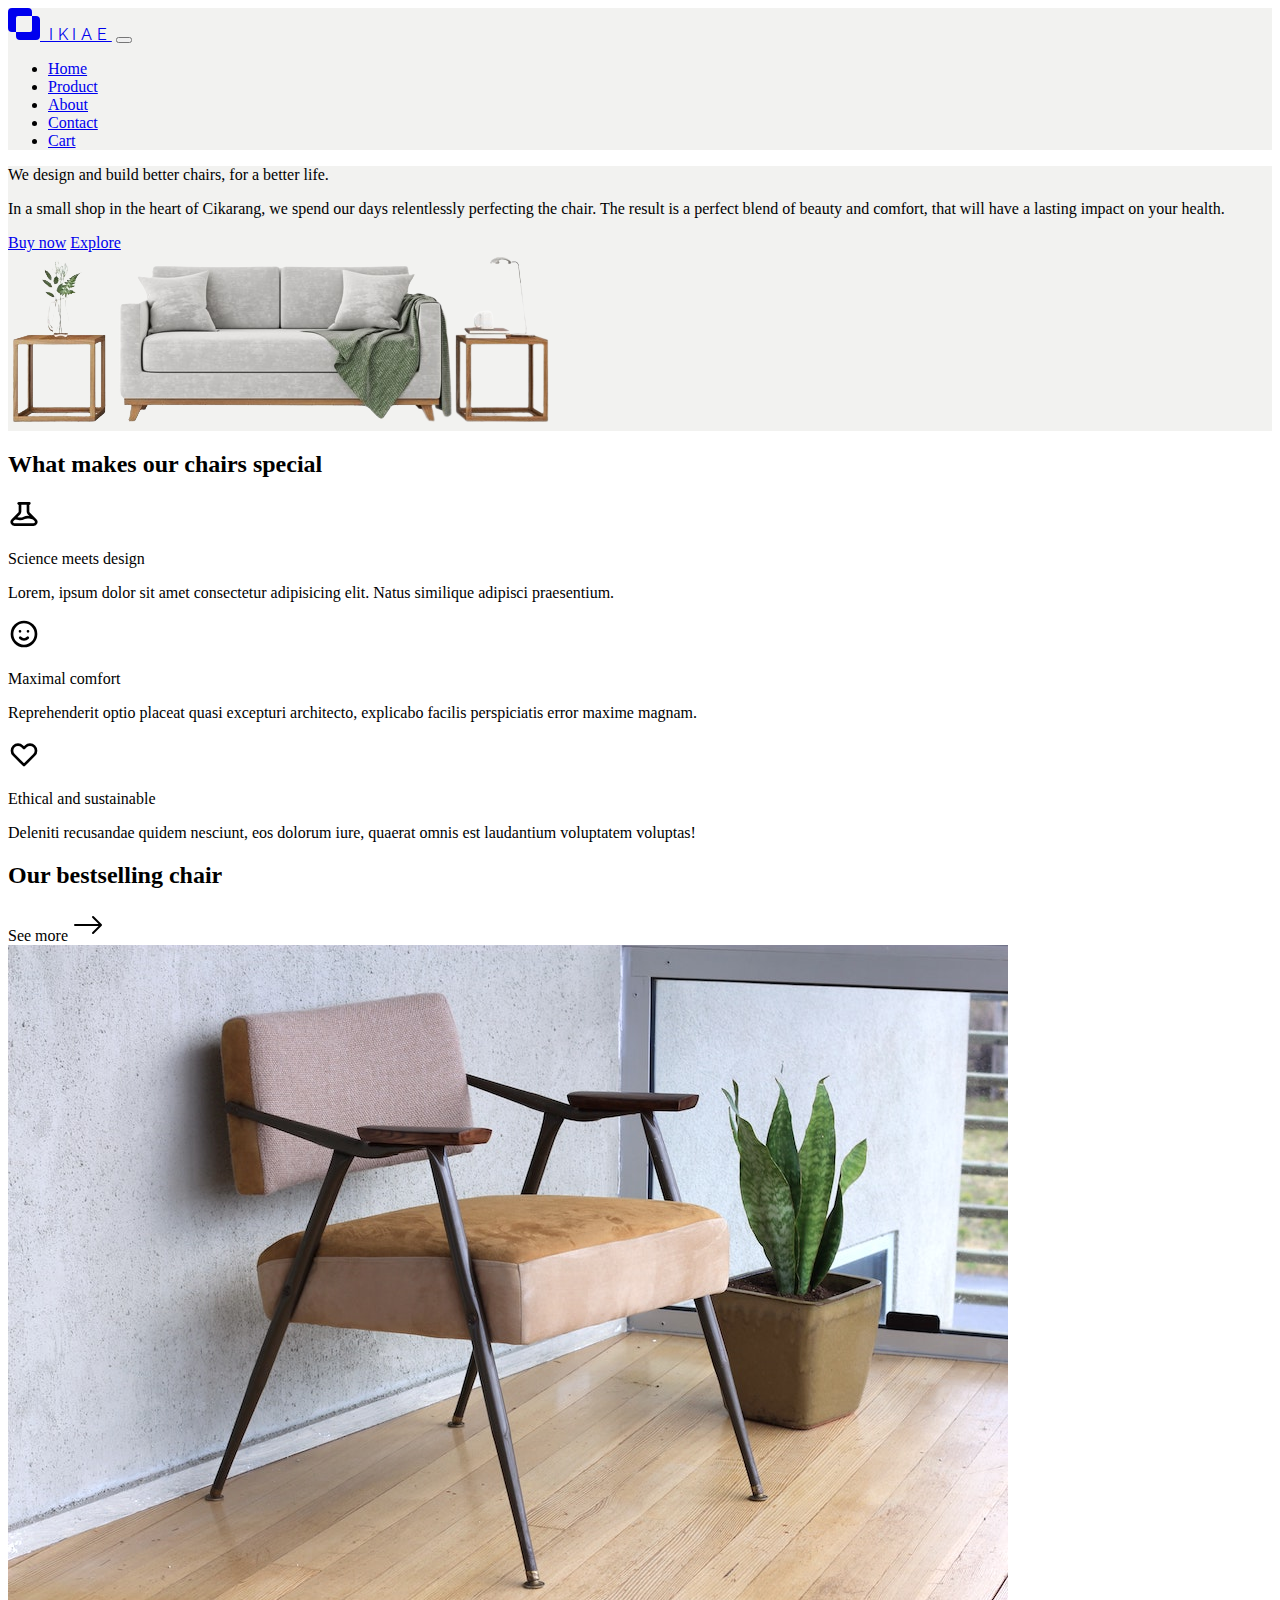
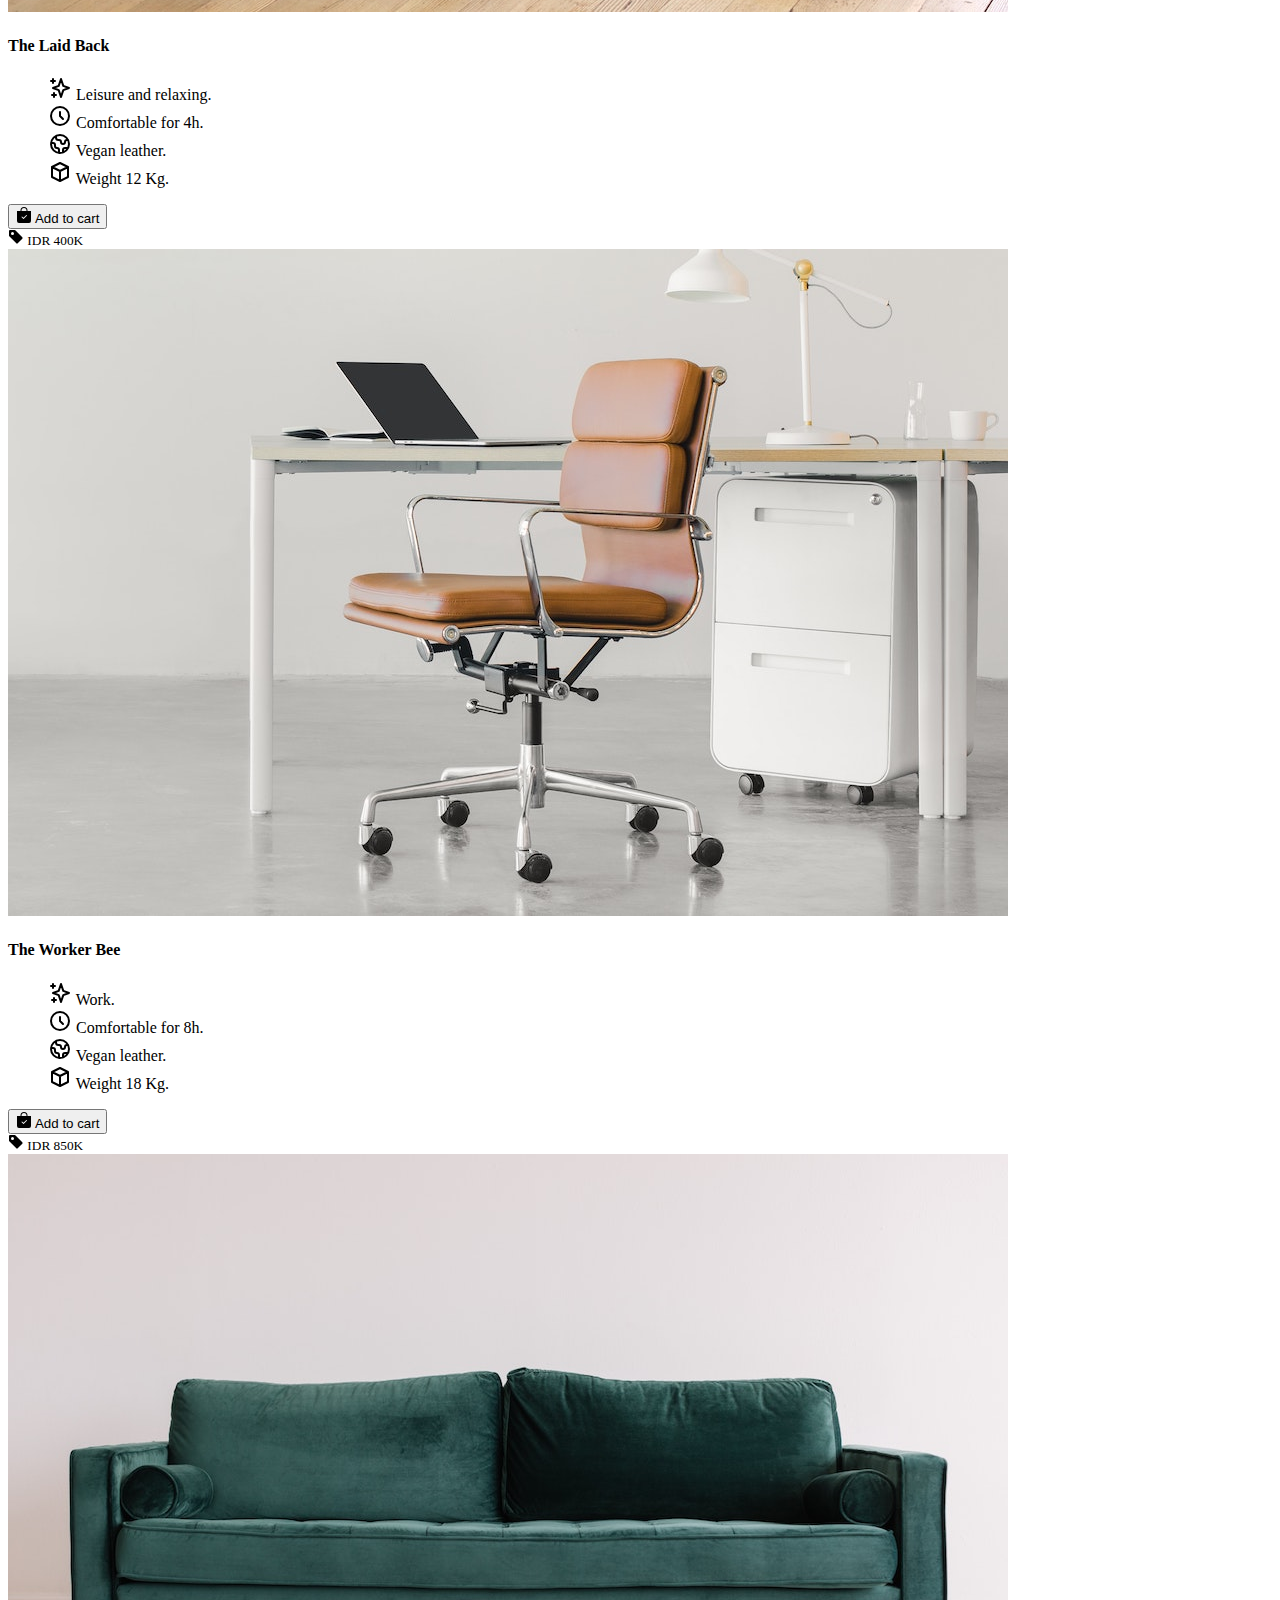
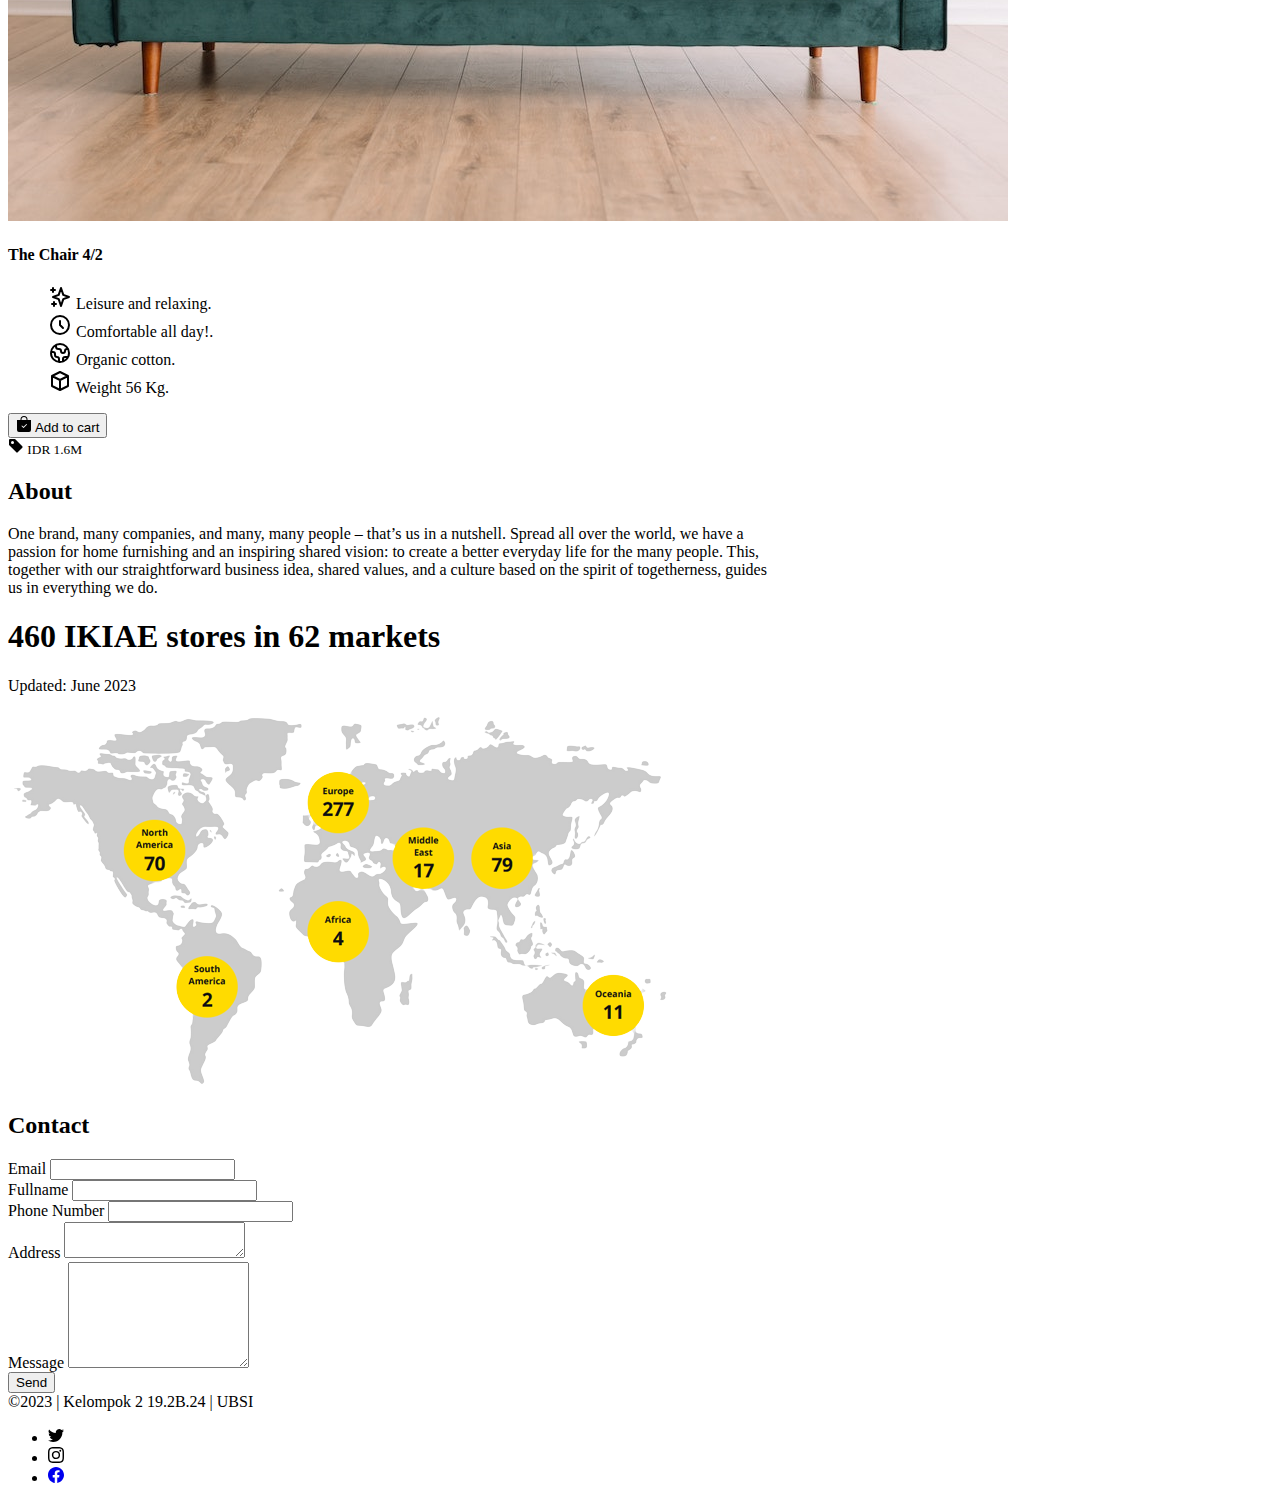
<file: index.html>
<!DOCTYPE html>
<html lang="en">
  <head>
    <meta charset="UTF-8" />
    <meta name="viewport" content="width=device-width, initial-scale=1.0" />

    <!-- GOOGLE FONT -->
    <link rel="preconnect" href="https://fonts.googleapis.com" />
    <link rel="preconnect" href="https://fonts.gstatic.com" crossorigin />
    <link
      href="https://fonts.googleapis.com/css2?family=Raleway:wght@700;900&display=swap"
      rel="stylesheet"
    />
    <link rel="icon" type="image/svg+xml" href="img/exclude.svg" />
    <!-- GOOGLE FONT -->

    <!-- BOOTSTRAP DEPENDENCY -->
    <link
      href="https://cdn.jsdelivr.net/npm/bootstrap@5.3.0/dist/css/bootstrap.min.css"
      rel="stylesheet"
      integrity="sha384-9ndCyUaIbzAi2FUVXJi0CjmCapSmO7SnpJef0486qhLnuZ2cdeRhO02iuK6FUUVM"
      crossorigin="anonymous"
    />
    <!-- BOOTSTRAP DEPENDENCY -->
    <title>IKIAE</title>
  </head>

  <style>
    #see_more {
      margin-top: 3px;
    }
    #see_more:hover {
      cursor: pointer;
    }
  </style>

  <body>
    <!-- NAVBAR START -->
    <nav
      class="sticky-top navbar navbar-expand-lg py-2 px-3 text-danger"
      style="background-color: #f2f2f0"
    >
      <div class="container">
        <a
          style="font-family: 'Raleway', sans-serif; letter-spacing: 0.3rem"
          class="navbar-brand text-dark fw-semibold fs-4"
          href="#"
        >
          <svg
            xmlns="http://www.w3.org/2000/svg"
            width="32"
            height="32"
            fill="currentColor"
            class="bi bi-exclude text-success"
            viewBox="0 0 16 16"
          >
            <path
              d="M0 2a2 2 0 0 1 2-2h8a2 2 0 0 1 2 2v2h2a2 2 0 0 1 2 2v8a2 2 0 0 1-2 2H6a2 2 0 0 1-2-2v-2H2a2 2 0 0 1-2-2V2zm12 2H5a1 1 0 0 0-1 1v7h7a1 1 0 0 0 1-1V4z"
            />
          </svg>
          IKIAE</a
        >
        <button
          class="navbar-toggler"
          type="button"
          data-bs-toggle="collapse"
          data-bs-target="#navbarNav"
          aria-controls="navbarNav"
          aria-expanded="false"
          aria-label="Toggle navigation"
        >
          <span class="navbar-toggler-icon"></span>
        </button>
        <div class="collapse navbar-collapse" id="navbarNav">
          <ul class="ms-auto navbar-nav">
            <li class="nav-item">
              <a class="me-5 nav-link active" aria-current="page" href="#"
                >Home</a
              >
            </li>

            <li class="nav-item">
              <a class="me-5 nav-link active" href="#product">Product</a>
            </li>

            <li class="nav-item">
              <a class="me-5 nav-link active" href="#about">About</a>
            </li>

            <li class="nav-item">
              <a class="me-5 nav-link active" href="#contact">Contact</a>
            </li>

            <li class="nav-item">
              <a class="nav-link active" href="#"
                >Cart <span id="notif" class="badge bg-danger"></span
              ></a>
            </li>
          </ul>
        </div>
      </div>
    </nav>
    <!-- NAVBAR END -->

    <!-- HERO -->
    <div style="background-color: #f2f2f0" class="container-fluid py-md-5 py-0">
      <div class="mx-auto row px-0 container py-5 d-md-flex flex-wrap-reverse">
        <div class="col-lg my-auto py-5">
          <p class="h1 md-h4 mb-4 fw-semibold">
            We design and build better chairs, for a better life.
          </p>
          <p class="mb-4 text-secondary">
            In a small shop in the heart of Cikarang, we spend our days
            relentlessly perfecting the chair. The result is a perfect blend of
            beauty and comfort, that will have a lasting impact on your health.
          </p>
          <a href="#" class="btn px-4 btn-success rounded-pill me-1">Buy now</a>
          <a href="#" class="btn px-4 btn-outline-primary rounded-pill"
            >Explore</a
          >
        </div>
        <div class="col-lg-7 my-auto py-5">
          <img
            class="img-fluid w-100 my-auto"
            src="img/background-transparent.png"
            alt=""
          />
        </div>
      </div>
    </div>
    <!-- HERO -->

    <!-- INFO START -->
    <div class="container-fluid bg-body-tertiary pt-5">
      <div class="container mx-auto pt-5">
        <h2 class="fw-semibold mb-5">What makes our chairs special</h2>
        <div class="row row-cols-1 row-cols-sm-2 row-cols-lg-3 g-3">
          <div class="col">
            <svg
              xmlns="http://www.w3.org/2000/svg"
              fill="none"
              viewBox="0 0 24 24"
              stroke="currentColor"
              width="32"
              height="32"
              class="text-success mb-3"
            >
              <path
                stroke-linecap="round"
                stroke-linejoin="round"
                stroke-width="2"
                d="M19.428 15.428a2 2 0 00-1.022-.547l-2.387-.477a6 6 0 00-3.86.517l-.318.158a6 6 0 01-3.86.517L6.05 15.21a2 2 0 00-1.806.547M8 4h8l-1 1v5.172a2 2 0 00.586 1.414l5 5c1.26 1.26.367 3.414-1.415 3.414H4.828c-1.782 0-2.674-2.154-1.414-3.414l5-5A2 2 0 009 10.172V5L8 4z"
              />
            </svg>

            <p class="h3 features-title mb-3 fw-semibold">
              Science meets design
            </p>

            <p>
              Lorem, ipsum dolor sit amet consectetur adipisicing elit. Natus
              similique adipisci praesentium.
            </p>
          </div>

          <div class="col">
            <svg
              xmlns="http://www.w3.org/2000/svg"
              fill="none"
              viewBox="0 0 24 24"
              stroke="currentColor"
              width="32"
              height="32"
              class="text-success mb-3"
            >
              <path
                stroke-linecap="round"
                stroke-linejoin="round"
                stroke-width="2"
                d="M14.828 14.828a4 4 0 01-5.656 0M9 10h.01M15 10h.01M21 12a9 9 0 11-18 0 9 9 0 0118 0z"
              />
            </svg>

            <p class="h3 features-title mb-3 fw-semibold">Maximal comfort</p>

            <p>
              Reprehenderit optio placeat quasi excepturi architecto, explicabo
              facilis perspiciatis error maxime magnam.
            </p>
          </div>

          <div class="col">
            <svg
              xmlns="http://www.w3.org/2000/svg"
              fill="none"
              viewBox="0 0 24 24"
              stroke="currentColor"
              width="32"
              height="32"
              class="text-success mb-3"
            >
              <path
                stroke-linecap="round"
                stroke-linejoin="round"
                stroke-width="2"
                d="M4.318 6.318a4.5 4.5 0 000 6.364L12 20.364l7.682-7.682a4.5 4.5 0 00-6.364-6.364L12 7.636l-1.318-1.318a4.5 4.5 0 00-6.364 0z"
              />
            </svg>

            <p class="h3 features-title mb-3 fw-semibold">
              Ethical and sustainable
            </p>

            <p>
              Deleniti recusandae quidem nesciunt, eos dolorum iure, quaerat
              omnis est laudantium voluptatem voluptas!
            </p>
          </div>
        </div>
      </div>
    </div>
    <!-- INFO END -->

    <!-- CAROUSEL -->
    <div class="album bg-body-tertiary pt-5 pb-5 container-fluid">
      <div id="product" class="container py-5">
        <div class="mb-3 d-flex justify-content-between align-center">
          <h2 class="fw-semibold">Our bestselling chair</h2>
          <div id="see_more">
            <span>See more</span>
            <svg
              xmlns="http://www.w3.org/2000/svg"
              width="32"
              height="32"
              fill="currentColor"
              class="bi bi-arrow-right"
              viewBox="0 0 16 16"
            >
              <path
                fill-rule="evenodd"
                d="M1 8a.5.5 0 0 1 .5-.5h11.793l-3.147-3.146a.5.5 0 0 1 .708-.708l4 4a.5.5 0 0 1 0 .708l-4 4a.5.5 0 0 1-.708-.708L13.293 8.5H1.5A.5.5 0 0 1 1 8z"
              />
            </svg>
          </div>
        </div>
        <div class="row row-cols-1 row-cols-sm-2 row-cols-lg-3 g-3">
          <!-- CARD START 1 -->
          <div class="col">
            <div class="card shadow-sm">
              <img class="rounded-top img-fluid" src="img/chair-1.jpg" alt="" />
              <div class="card-body">
                <h4 class="fw-semibold">The Laid Back</h4>
                <div class="my-4 card-text">
                  <ul class="list-group">
                    <li style="list-style-type: none" class="mb-3">
                      <svg
                        xmlns="http://www.w3.org/2000/svg"
                        fill="none"
                        viewBox="0 0 24 24"
                        stroke="currentColor"
                        width="24"
                        height="24"
                        class="text-secondary me-2"
                      >
                        <path
                          stroke-linecap="round"
                          stroke-linejoin="round"
                          stroke-width="2"
                          d="M5 3v4M3 5h4M6 17v4m-2-2h4m5-16l2.286 6.857L21 12l-5.714 2.143L13 21l-2.286-6.857L5 12l5.714-2.143L13 3z"
                        />
                      </svg>
                      <span>Leisure and relaxing.</span>
                    </li>

                    <li style="list-style-type: none" class="mb-3">
                      <svg
                        xmlns="http://www.w3.org/2000/svg"
                        fill="none"
                        viewBox="0 0 24 24"
                        stroke="currentColor"
                        width="24"
                        height="24"
                        class="text-secondary me-2"
                      >
                        <path
                          stroke-linecap="round"
                          stroke-linejoin="round"
                          stroke-width="2"
                          d="M12 8v4l3 3m6-3a9 9 0 11-18 0 9 9 0 0118 0z"
                        />
                      </svg>
                      <span>Comfortable for 4h.</span>
                    </li>

                    <li style="list-style-type: none" class="mb-3">
                      <svg
                        xmlns="http://www.w3.org/2000/svg"
                        fill="none"
                        viewBox="0 0 24 24"
                        stroke="currentColor"
                        width="24"
                        height="24"
                        class="text-secondary me-2"
                      >
                        <path
                          stroke-linecap="round"
                          stroke-linejoin="round"
                          stroke-width="2"
                          d="M3.055 11H5a2 2 0 012 2v1a2 2 0 002 2 2 2 0 012 2v2.945M8 3.935V5.5A2.5 2.5 0 0010.5 8h.5a2 2 0 012 2 2 2 0 104 0 2 2 0 012-2h1.064M15 20.488V18a2 2 0 012-2h3.064M21 12a9 9 0 11-18 0 9 9 0 0118 0z"
                        />
                      </svg>
                      <span>Vegan leather.</span>
                    </li>

                    <li style="list-style-type: none">
                      <svg
                        xmlns="http://www.w3.org/2000/svg"
                        fill="none"
                        viewBox="0 0 24 24"
                        stroke="currentColor"
                        width="24"
                        height="24"
                        class="text-secondary me-2"
                      >
                        <path
                          stroke-linecap="round"
                          stroke-linejoin="round"
                          stroke-width="2"
                          d="M20 7l-8-4-8 4m16 0l-8 4m8-4v10l-8 4m0-10L4 7m8 4v10M4 7v10l8 4"
                        />
                      </svg>
                      <span>Weight 12 Kg.</span>
                    </li>
                  </ul>
                </div>

                <div class="d-flex justify-content-between align-items-center">
                  <div class="btn-group">
                    <button
                      class="add_to_cart btn btn-sm btn-outline-secondary"
                    >
                      <svg
                        class="mb-1 me-1"
                        xmlns="http://www.w3.org/2000/svg"
                        width="16"
                        height="16"
                        fill="currentColor"
                        class="bi bi-bag-check-fill me-1"
                        viewBox="0 0 16 16"
                      >
                        <path
                          fill-rule="evenodd"
                          d="M10.5 3.5a2.5 2.5 0 0 0-5 0V4h5v-.5zm1 0V4H15v10a2 2 0 0 1-2 2H3a2 2 0 0 1-2-2V4h3.5v-.5a3.5 3.5 0 1 1 7 0zm-.646 5.354a.5.5 0 0 0-.708-.708L7.5 10.793 6.354 9.646a.5.5 0 1 0-.708.708l1.5 1.5a.5.5 0 0 0 .708 0l3-3z"
                        />
                      </svg>
                      Add to cart
                    </button>
                  </div>
                  <small class="text-body-secondary">
                    <svg
                      xmlns="http://www.w3.org/2000/svg"
                      width="16"
                      height="16"
                      fill="currentColor"
                      class="bi bi-tag-fill"
                      viewBox="0 0 16 16"
                    >
                      <path
                        d="M2 1a1 1 0 0 0-1 1v4.586a1 1 0 0 0 .293.707l7 7a1 1 0 0 0 1.414 0l4.586-4.586a1 1 0 0 0 0-1.414l-7-7A1 1 0 0 0 6.586 1H2zm4 3.5a1.5 1.5 0 1 1-3 0 1.5 1.5 0 0 1 3 0z"
                      />
                    </svg>
                    IDR 400K
                  </small>
                </div>
              </div>
            </div>
          </div>
          <!-- CARD END 1 -->

          <!-- CARD START 2 -->
          <div class="col">
            <div class="card shadow-sm">
              <img class="rounded-top img-fluid" src="img/chair-2.jpg" alt="" />
              <div class="card-body">
                <h4 class="fw-semibold">The Worker Bee</h4>
                <div class="my-4 card-text">
                  <ul class="list-group">
                    <li style="list-style-type: none" class="mb-3">
                      <svg
                        xmlns="http://www.w3.org/2000/svg"
                        fill="none"
                        viewBox="0 0 24 24"
                        stroke="currentColor"
                        width="24"
                        height="24"
                        class="text-secondary me-2"
                      >
                        <path
                          stroke-linecap="round"
                          stroke-linejoin="round"
                          stroke-width="2"
                          d="M5 3v4M3 5h4M6 17v4m-2-2h4m5-16l2.286 6.857L21 12l-5.714 2.143L13 21l-2.286-6.857L5 12l5.714-2.143L13 3z"
                        />
                      </svg>
                      <span>Work.</span>
                    </li>

                    <li style="list-style-type: none" class="mb-3">
                      <svg
                        xmlns="http://www.w3.org/2000/svg"
                        fill="none"
                        viewBox="0 0 24 24"
                        stroke="currentColor"
                        width="24"
                        height="24"
                        class="text-secondary me-2"
                      >
                        <path
                          stroke-linecap="round"
                          stroke-linejoin="round"
                          stroke-width="2"
                          d="M12 8v4l3 3m6-3a9 9 0 11-18 0 9 9 0 0118 0z"
                        />
                      </svg>
                      <span>Comfortable for 8h.</span>
                    </li>

                    <li style="list-style-type: none" class="mb-3">
                      <svg
                        xmlns="http://www.w3.org/2000/svg"
                        fill="none"
                        viewBox="0 0 24 24"
                        stroke="currentColor"
                        width="24"
                        height="24"
                        class="text-secondary me-2"
                      >
                        <path
                          stroke-linecap="round"
                          stroke-linejoin="round"
                          stroke-width="2"
                          d="M3.055 11H5a2 2 0 012 2v1a2 2 0 002 2 2 2 0 012 2v2.945M8 3.935V5.5A2.5 2.5 0 0010.5 8h.5a2 2 0 012 2 2 2 0 104 0 2 2 0 012-2h1.064M15 20.488V18a2 2 0 012-2h3.064M21 12a9 9 0 11-18 0 9 9 0 0118 0z"
                        />
                      </svg>
                      <span>Vegan leather.</span>
                    </li>

                    <li style="list-style-type: none">
                      <svg
                        xmlns="http://www.w3.org/2000/svg"
                        fill="none"
                        viewBox="0 0 24 24"
                        stroke="currentColor"
                        width="24"
                        height="24"
                        class="text-secondary me-2"
                      >
                        <path
                          stroke-linecap="round"
                          stroke-linejoin="round"
                          stroke-width="2"
                          d="M20 7l-8-4-8 4m16 0l-8 4m8-4v10l-8 4m0-10L4 7m8 4v10M4 7v10l8 4"
                        />
                      </svg>
                      <span>Weight 18 Kg.</span>
                    </li>
                  </ul>
                </div>

                <div class="d-flex justify-content-between align-items-center">
                  <div class="btn-group">
                    <button
                      class="add_to_cart btn btn-sm btn-outline-secondary"
                    >
                      <svg
                        class="mb-1 me-1"
                        xmlns="http://www.w3.org/2000/svg"
                        width="16"
                        height="16"
                        fill="currentColor"
                        class="bi bi-bag-check-fill me-1"
                        viewBox="0 0 16 16"
                      >
                        <path
                          fill-rule="evenodd"
                          d="M10.5 3.5a2.5 2.5 0 0 0-5 0V4h5v-.5zm1 0V4H15v10a2 2 0 0 1-2 2H3a2 2 0 0 1-2-2V4h3.5v-.5a3.5 3.5 0 1 1 7 0zm-.646 5.354a.5.5 0 0 0-.708-.708L7.5 10.793 6.354 9.646a.5.5 0 1 0-.708.708l1.5 1.5a.5.5 0 0 0 .708 0l3-3z"
                        />
                      </svg>
                      Add to cart
                    </button>
                  </div>
                  <small class="text-body-secondary">
                    <svg
                      xmlns="http://www.w3.org/2000/svg"
                      width="16"
                      height="16"
                      fill="currentColor"
                      class="bi bi-tag-fill"
                      viewBox="0 0 16 16"
                    >
                      <path
                        d="M2 1a1 1 0 0 0-1 1v4.586a1 1 0 0 0 .293.707l7 7a1 1 0 0 0 1.414 0l4.586-4.586a1 1 0 0 0 0-1.414l-7-7A1 1 0 0 0 6.586 1H2zm4 3.5a1.5 1.5 0 1 1-3 0 1.5 1.5 0 0 1 3 0z"
                      />
                    </svg>
                    IDR 850K
                  </small>
                </div>
              </div>
            </div>
          </div>
          <!-- CARD END 2 -->

          <!-- CARD START 3 -->
          <div class="col">
            <div class="card shadow-sm">
              <img class="rounded-top img-fluid" src="img/chair-3.jpg" alt="" />
              <div class="card-body">
                <h4 class="fw-semibold">The Chair 4/2</h4>
                <div class="my-4 card-text">
                  <ul class="list-group">
                    <li style="list-style-type: none" class="mb-3">
                      <svg
                        xmlns="http://www.w3.org/2000/svg"
                        fill="none"
                        viewBox="0 0 24 24"
                        stroke="currentColor"
                        width="24"
                        height="24"
                        class="text-secondary me-2"
                      >
                        <path
                          stroke-linecap="round"
                          stroke-linejoin="round"
                          stroke-width="2"
                          d="M5 3v4M3 5h4M6 17v4m-2-2h4m5-16l2.286 6.857L21 12l-5.714 2.143L13 21l-2.286-6.857L5 12l5.714-2.143L13 3z"
                        />
                      </svg>
                      <span>Leisure and relaxing.</span>
                    </li>

                    <li style="list-style-type: none" class="mb-3">
                      <svg
                        xmlns="http://www.w3.org/2000/svg"
                        fill="none"
                        viewBox="0 0 24 24"
                        stroke="currentColor"
                        width="24"
                        height="24"
                        class="text-secondary me-2"
                      >
                        <path
                          stroke-linecap="round"
                          stroke-linejoin="round"
                          stroke-width="2"
                          d="M12 8v4l3 3m6-3a9 9 0 11-18 0 9 9 0 0118 0z"
                        />
                      </svg>
                      <span>Comfortable all day!.</span>
                    </li>

                    <li style="list-style-type: none" class="mb-3">
                      <svg
                        xmlns="http://www.w3.org/2000/svg"
                        fill="none"
                        viewBox="0 0 24 24"
                        stroke="currentColor"
                        width="24"
                        height="24"
                        class="text-secondary me-2"
                      >
                        <path
                          stroke-linecap="round"
                          stroke-linejoin="round"
                          stroke-width="2"
                          d="M3.055 11H5a2 2 0 012 2v1a2 2 0 002 2 2 2 0 012 2v2.945M8 3.935V5.5A2.5 2.5 0 0010.5 8h.5a2 2 0 012 2 2 2 0 104 0 2 2 0 012-2h1.064M15 20.488V18a2 2 0 012-2h3.064M21 12a9 9 0 11-18 0 9 9 0 0118 0z"
                        />
                      </svg>
                      <span>Organic cotton.</span>
                    </li>

                    <li style="list-style-type: none">
                      <svg
                        xmlns="http://www.w3.org/2000/svg"
                        fill="none"
                        viewBox="0 0 24 24"
                        stroke="currentColor"
                        width="24"
                        height="24"
                        class="text-secondary me-2"
                      >
                        <path
                          stroke-linecap="round"
                          stroke-linejoin="round"
                          stroke-width="2"
                          d="M20 7l-8-4-8 4m16 0l-8 4m8-4v10l-8 4m0-10L4 7m8 4v10M4 7v10l8 4"
                        />
                      </svg>
                      <span>Weight 56 Kg.</span>
                    </li>
                  </ul>
                </div>

                <div class="d-flex justify-content-between align-items-center">
                  <div class="btn-group">
                    <button
                      class="add_to_cart btn btn-sm btn-outline-secondary"
                    >
                      <svg
                        class="mb-1 me-1"
                        xmlns="http://www.w3.org/2000/svg"
                        width="16"
                        height="16"
                        fill="currentColor"
                        class="bi bi-bag-check-fill me-1"
                        viewBox="0 0 16 16"
                      >
                        <path
                          fill-rule="evenodd"
                          d="M10.5 3.5a2.5 2.5 0 0 0-5 0V4h5v-.5zm1 0V4H15v10a2 2 0 0 1-2 2H3a2 2 0 0 1-2-2V4h3.5v-.5a3.5 3.5 0 1 1 7 0zm-.646 5.354a.5.5 0 0 0-.708-.708L7.5 10.793 6.354 9.646a.5.5 0 1 0-.708.708l1.5 1.5a.5.5 0 0 0 .708 0l3-3z"
                        />
                      </svg>
                      Add to cart
                    </button>
                  </div>
                  <small class="text-body-secondary">
                    <svg
                      xmlns="http://www.w3.org/2000/svg"
                      width="16"
                      height="16"
                      fill="currentColor"
                      class="bi bi-tag-fill"
                      viewBox="0 0 16 16"
                    >
                      <path
                        d="M2 1a1 1 0 0 0-1 1v4.586a1 1 0 0 0 .293.707l7 7a1 1 0 0 0 1.414 0l4.586-4.586a1 1 0 0 0 0-1.414l-7-7A1 1 0 0 0 6.586 1H2zm4 3.5a1.5 1.5 0 1 1-3 0 1.5 1.5 0 0 1 3 0z"
                      />
                    </svg>
                    IDR 1.6M
                  </small>
                </div>
              </div>
            </div>
          </div>
          <!-- CARD END 3 -->
        </div>
      </div>
    </div>
    <!-- CAROUSEL END -->

    <!-- ABOUT START -->
    <div id="about" class="container-fluid py-5 bg-secondary text-white">
      <div style="max-width: 768px" class="container mx-auto pt-5">
        <h2 class="mb-3 fw-bold">About</h2>

        <p class="mb-5">
          One brand, many companies, and many, many people – that’s us in a
          nutshell. Spread all over the world, we have a passion for home
          furnishing and an inspiring shared vision: to create a better everyday
          life for the many people. This, together with our straightforward
          business idea, shared values, and a culture based on the spirit of
          togetherness, guides us in everything we do.
        </p>

        <h1 class="fw-bold mb-2">460 IKIAE stores in 62 markets</h1>
        <p class="mb-5">Updated: June 2023</p>
        <img class="img img-fluid w-100 pb-5" src="img/stores.png" alt="" />
      </div>
    </div>
    <!-- ABOUT END -->

    <!-- CONTACT START -->
    <div style="max-width: 768px" id="contact" class="container-fluid pt-5">
      <div class="container mw-md pt-5 mx-auto">
        <h2 class="fw-bold mb-5 text-center">Contact</h2>
        <form class="pb-5" method="post" action="message_handler.php">
          <div class="mb-3">
            <label for="exampleInputEmail1" class="form-label">Email</label>
            <input
              type="email"
              class="form-control"
              name="exampleInputEmail1"
              id="exampleInputEmail1"
              aria-describedby="emailHelp"
            />
          </div>

          <div class="mb-3">
            <label for="exampleInputFullname" class="form-label"
              >Fullname</label
            >
            <input
              type="text"
              class="form-control"
              id="exampleInputFullname"
              name="exampleInputFullname"
            />
          </div>

          <div class="mb-3">
            <label for="exampleInputPhoneNumber" class="form-label"
              >Phone Number</label
            >
            <input
              type="number"
              class="form-control"
              name="exampleInputPhoneNumber"
              id="exampleInputPhoneNumber"
              aria-describedby="emailHelp"
            />
          </div>

          <div class="mb-3">
            <label for="exampleInputAddress" class="form-label">Address</label>
            <textarea
              type="text"
              class="form-control"
              name="exampleInputAddress"
              id="exampleInputAddress"
              aria-describedby="emailHelp"
            ></textarea>
          </div>

          <div class="mb-3">
            <label for="exampleInputMessage" class="form-label">Message</label>
            <textarea
              name="exampleInputMessage"
              id="exampleInputMessage"
              cols="20"
              rows="5"
              style="min-height: 100px; max-height: 200px"
              class="form-control"
            ></textarea>
          </div>
          <button type="submit" class="btn btn-success text-center">
            Send
          </button>
        </form>
      </div>
    </div>
    <!-- CONTACT END -->

    <!-- FOOTER START -->
    <div class="container pt-5">
      <footer
        class="d-flex flex-wrap justify-content-between align-items-center py-3 border-top flex-column flex-md-row"
      >
        <div class="col d-flex align-items-center mb-2 mb-md-0">
          <a
            href="/"
            class="me-2 text-body-secondary text-decoration-none lh-1"
          >
          </a>
          <span class="text-body-secondary text-center"
            >&copy;2023 | Kelompok 2 19.2B.24 | UBSI</span
          >
        </div>

        <ul class="nav col fs-5 justify-content-end list-unstyled d-flex">
          <li class="ms-3">
            <a href="#"></a
            ><svg
              xmlns="http://www.w3.org/2000/svg"
              width="16"
              height="16"
              fill="currentColor"
              class="bi bi-twitter text-secondary"
              viewBox="0 0 16 16"
            >
              <path
                d="M5.026 15c6.038 0 9.341-5.003 9.341-9.334 0-.14 0-.282-.006-.422A6.685 6.685 0 0 0 16 3.542a6.658 6.658 0 0 1-1.889.518 3.301 3.301 0 0 0 1.447-1.817 6.533 6.533 0 0 1-2.087.793A3.286 3.286 0 0 0 7.875 6.03a9.325 9.325 0 0 1-6.767-3.429 3.289 3.289 0 0 0 1.018 4.382A3.323 3.323 0 0 1 .64 6.575v.045a3.288 3.288 0 0 0 2.632 3.218 3.203 3.203 0 0 1-.865.115 3.23 3.23 0 0 1-.614-.057 3.283 3.283 0 0 0 3.067 2.277A6.588 6.588 0 0 1 .78 13.58a6.32 6.32 0 0 1-.78-.045A9.344 9.344 0 0 0 5.026 15z"
              />
            </svg>
          </li>
          <li class="ms-3">
            <a href="#"></a>
            <svg
              xmlns="http://www.w3.org/2000/svg"
              width="16"
              height="16"
              fill="currentColor"
              class="bi bi-instagram text-secondary"
              viewBox="0 0 16 16"
            >
              <path
                d="M8 0C5.829 0 5.556.01 4.703.048 3.85.088 3.269.222 2.76.42a3.917 3.917 0 0 0-1.417.923A3.927 3.927 0 0 0 .42 2.76C.222 3.268.087 3.85.048 4.7.01 5.555 0 5.827 0 8.001c0 2.172.01 2.444.048 3.297.04.852.174 1.433.372 1.942.205.526.478.972.923 1.417.444.445.89.719 1.416.923.51.198 1.09.333 1.942.372C5.555 15.99 5.827 16 8 16s2.444-.01 3.298-.048c.851-.04 1.434-.174 1.943-.372a3.916 3.916 0 0 0 1.416-.923c.445-.445.718-.891.923-1.417.197-.509.332-1.09.372-1.942C15.99 10.445 16 10.173 16 8s-.01-2.445-.048-3.299c-.04-.851-.175-1.433-.372-1.941a3.926 3.926 0 0 0-.923-1.417A3.911 3.911 0 0 0 13.24.42c-.51-.198-1.092-.333-1.943-.372C10.443.01 10.172 0 7.998 0h.003zm-.717 1.442h.718c2.136 0 2.389.007 3.232.046.78.035 1.204.166 1.486.275.373.145.64.319.92.599.28.28.453.546.598.92.11.281.24.705.275 1.485.039.843.047 1.096.047 3.231s-.008 2.389-.047 3.232c-.035.78-.166 1.203-.275 1.485a2.47 2.47 0 0 1-.599.919c-.28.28-.546.453-.92.598-.28.11-.704.24-1.485.276-.843.038-1.096.047-3.232.047s-2.39-.009-3.233-.047c-.78-.036-1.203-.166-1.485-.276a2.478 2.478 0 0 1-.92-.598 2.48 2.48 0 0 1-.6-.92c-.109-.281-.24-.705-.275-1.485-.038-.843-.046-1.096-.046-3.233 0-2.136.008-2.388.046-3.231.036-.78.166-1.204.276-1.486.145-.373.319-.64.599-.92.28-.28.546-.453.92-.598.282-.11.705-.24 1.485-.276.738-.034 1.024-.044 2.515-.045v.002zm4.988 1.328a.96.96 0 1 0 0 1.92.96.96 0 0 0 0-1.92zm-4.27 1.122a4.109 4.109 0 1 0 0 8.217 4.109 4.109 0 0 0 0-8.217zm0 1.441a2.667 2.667 0 1 1 0 5.334 2.667 2.667 0 0 1 0-5.334z"
              />
            </svg>
          </li>
          <li class="ms-3">
            <a href="#">
              <svg
                xmlns="http://www.w3.org/2000/svg"
                width="16"
                height="16"
                fill="currentColor"
                class="bi bi-facebook text-secondary"
                viewBox="0 0 16 16"
              >
                <path
                  d="M16 8.049c0-4.446-3.582-8.05-8-8.05C3.58 0-.002 3.603-.002 8.05c0 4.017 2.926 7.347 6.75 7.951v-5.625h-2.03V8.05H6.75V6.275c0-2.017 1.195-3.131 3.022-3.131.876 0 1.791.157 1.791.157v1.98h-1.009c-.993 0-1.303.621-1.303 1.258v1.51h2.218l-.354 2.326H9.25V16c3.824-.604 6.75-3.934 6.75-7.951z"
                />
              </svg>
            </a>
          </li>
        </ul>
      </footer>
    </div>
    <!-- FOOTER END -->

    <!-- BOOSTRAP DEPENDENCY -->
    <script
      src="https://cdn.jsdelivr.net/npm/bootstrap@5.3.0/dist/js/bootstrap.bundle.min.js"
      integrity="sha384-geWF76RCwLtnZ8qwWowPQNguL3RmwHVBC9FhGdlKrxdiJJigb/j/68SIy3Te4Bkz"
      crossorigin="anonymous"
    ></script>
    <!-- BOOSTRAP DEPENDENCY -->

    <script>
      // SHADOW FOR NAVBAR
      window.document.body.onscroll = () => {
        if (window.document.documentElement.scrollTop == 0) {
          document.getElementsByTagName("nav")[0].classList.remove("shadow");
        } else {
          document.getElementsByTagName("nav")[0].classList.add("shadow");
        }
      };

      // NOTIF FUNCTION
      let notif = document.getElementById("notif");
      let add_to_cart = document.getElementsByClassName("add_to_cart");
      console.info(add_to_cart.length);

      for (let i = 0; i < add_to_cart.length; i++) {
        add_to_cart[i].onclick = () => {
          notif.textContent = Number(notif.textContent) + 1;
        };
      }
    </script>
  </body>
</html>
</file>
